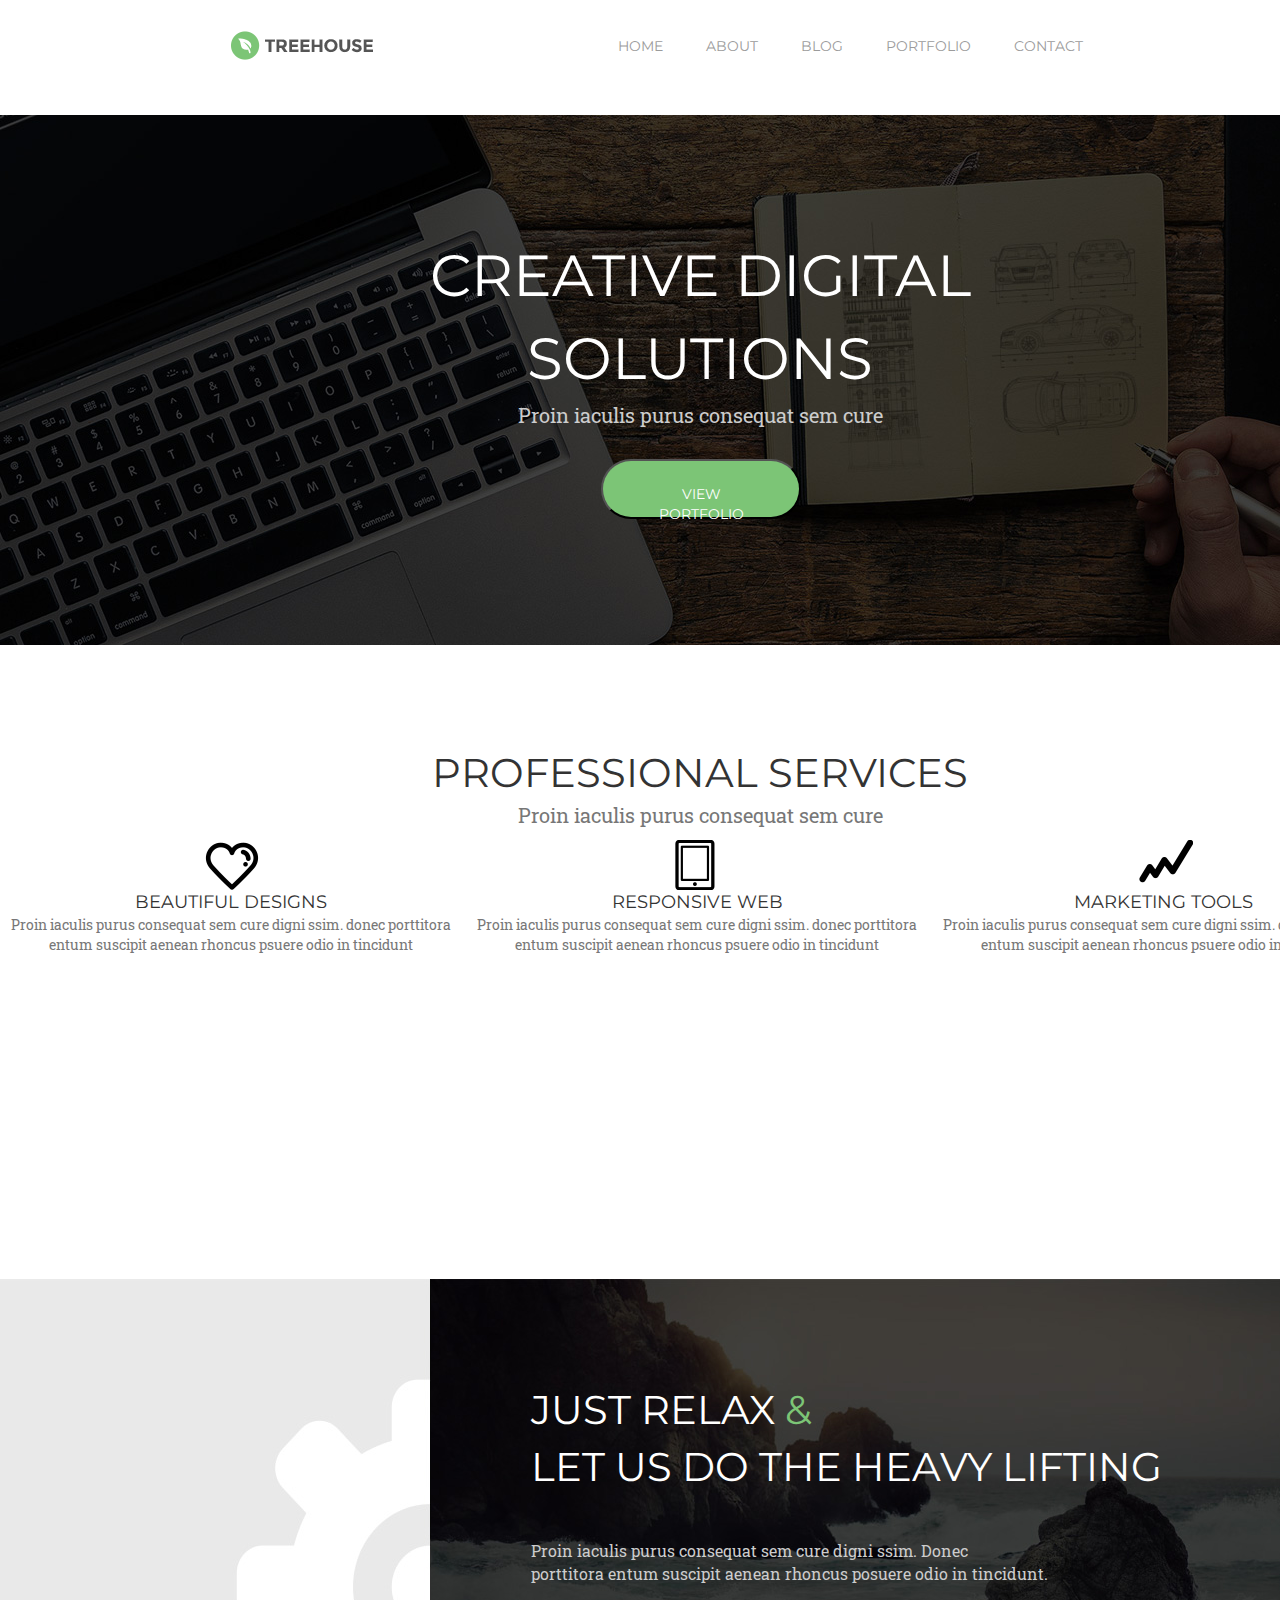
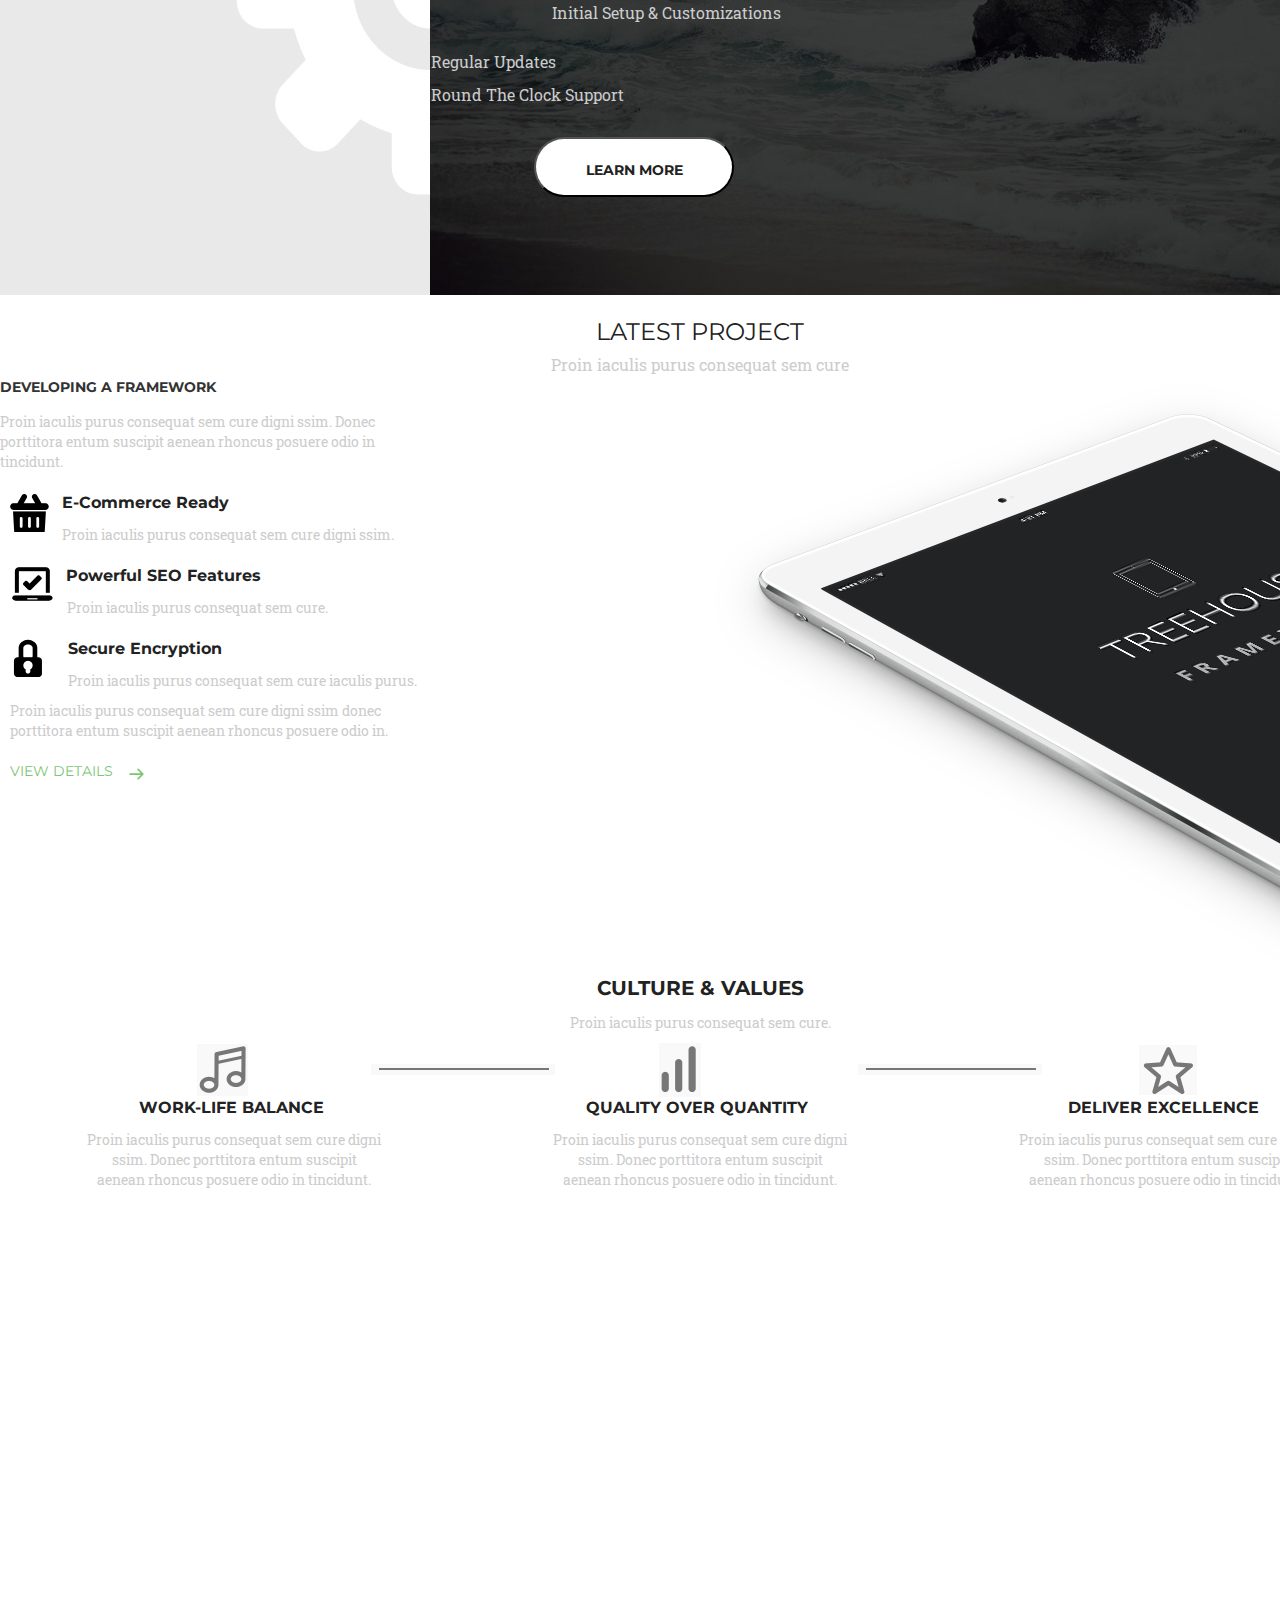
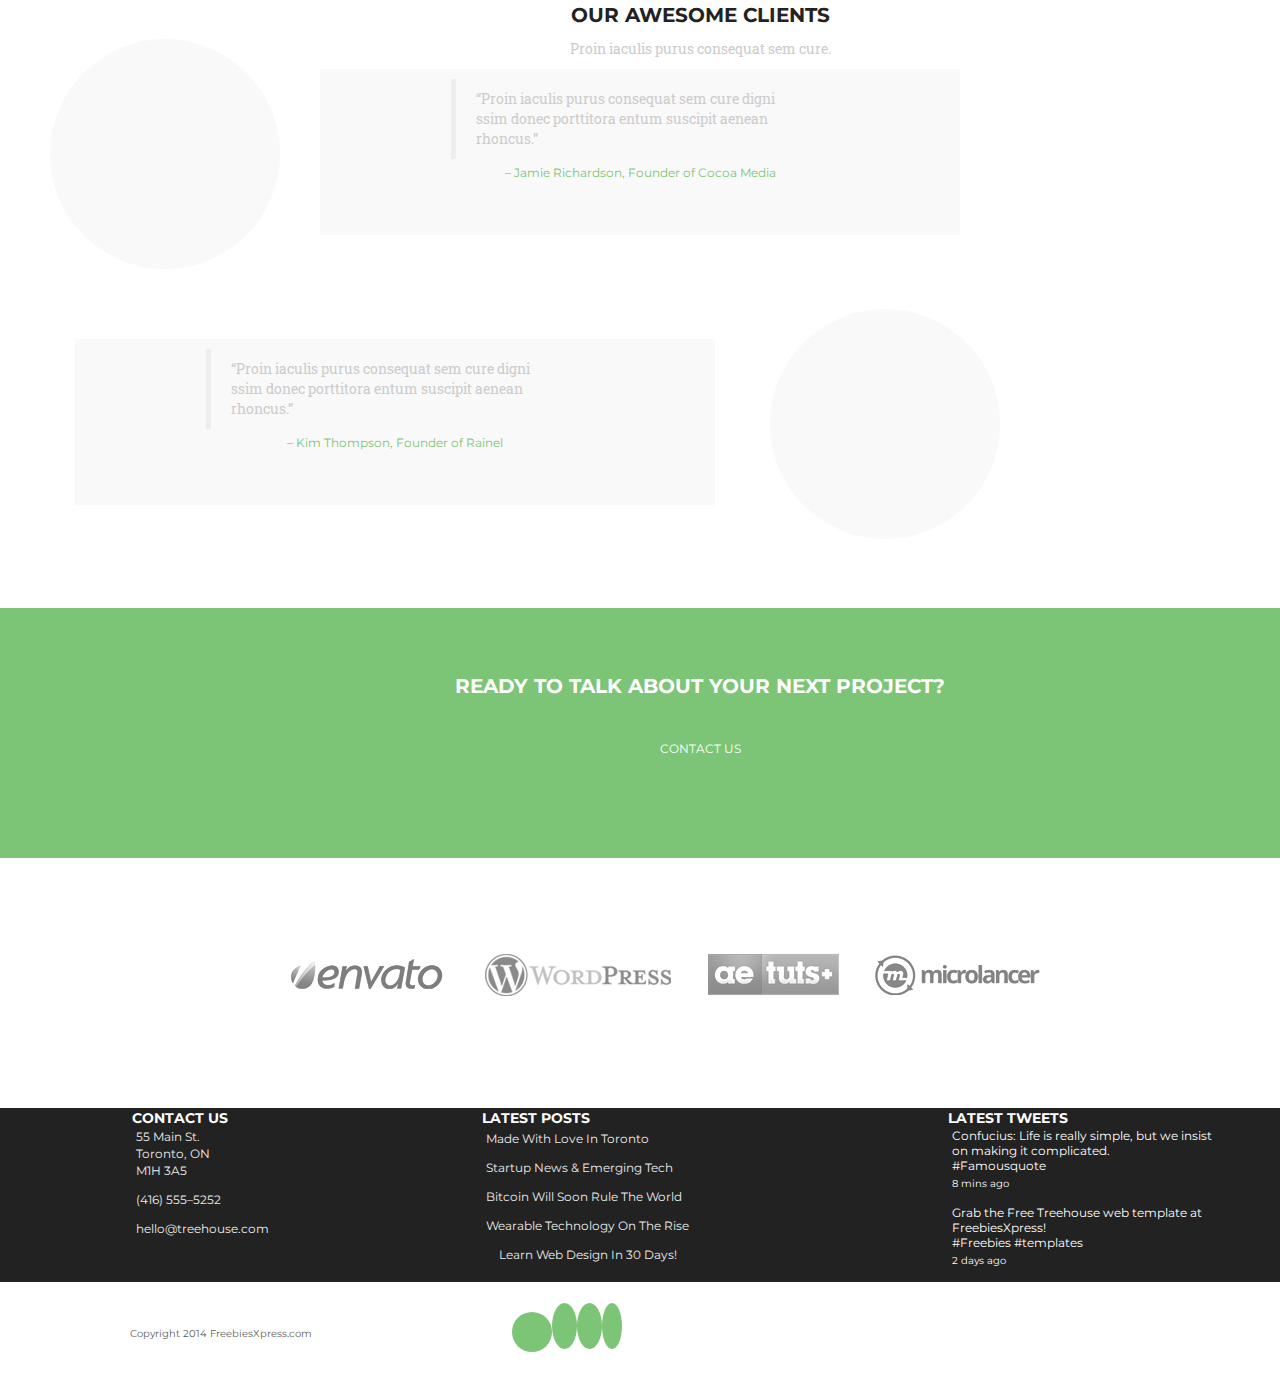
<file: treehouse/index.html>
<!DOCTYPE html>
<html lang="pl">
	<head>
		<meta charset="UTF-8">
		<meta name="viewport" content="width=device-width, initial-scale=1.0">
		<title>Treehouse</title>
		<link href="https://fonts.googleapis.com/css?family=Montserrat" rel="stylesheet">
		<link href="https://fonts.googleapis.com/css?family=Roboto+Slab" rel="stylesheet">
		<link rel="stylesheet" href="http://fontawesome.io/assets/font-awesome/css/font-awesome.css">
		<link href="css/bootstrap.min.css" rel="stylesheet">
		<link rel="stylesheet" href="tree.css">
	</head>
	<body>
		<header>
			<img class="logo_first" src="images\logo.png"/>
			<nav>
				<ul>
					<li><a href="#">Home</a></li>
					<li><a href="#">About</a></li>
					<li><a href="#">Blog</a></li>
					<li><a href="#">Portfolio</a></li>
					<li><a href="#">Contact</a></li>
				</ul>
			</nav>
		</header>
		<div class="slider"> 
			<p class="solut">CREATIVE DIGITAL <span class="solut1">SOLUTIONS</span></p>
			<p class="solut-add">Proin iaculis purus consequat sem cure</p>
			<form>
				<button class="portfolio">VIEW PORTFOLIO</button>
			</form> 
		</div>
		<div class="cont-serv">
			<p class="services">Professional services <span class="m-font">Proin iaculis purus consequat sem cure</span></p>
			<div class="icon-first">
				<img class="icon-serv" src="images2\heart.png"/>
			</div>
			<div class="icon-first">
				<img class="icon-serv" src="images2\mobile.png"/>
			</div>
			<div class="icon-first">
				<img class="icon-serv" src="images2\graph.png"/> 
			</div>
			<p class="other-serv1">Beautiful designs<span class="sm-font">Proin iaculis purus consequat sem cure digni ssim. Donec porttitora entum suscipit aenean rhoncus psuere odio in tincidunt</span></p>
			<p class="other-serv2">Responsive web <span class="sm-font">Proin iaculis purus consequat sem cure digni ssim. Donec porttitora entum suscipit aenean rhoncus psuere odio in tincidunt</span></p>
			<p class="other-serv3">Marketing tools<span class="sm-font">Proin iaculis purus consequat sem cure digni ssim. Donec porttitora entum suscipit aenean rhoncus psuere odio in tincidunt</span></p>
		</div>
		<div class="slider2">
			<div class="slider_left">
				<img src="images2\slider_bottom_left.jpg"/>
			</div>
			<div class="slider_right">
				<p class="just">JUST RELAX <span class="amp">&amp;</span><span class="let">Let us do the heavy lifting</span>
				</p>
				<p class="desc">Proin iaculis purus consequat sem cure digni ssim. Donec</p> 
				<p class="desc1">porttitora entum suscipit aenean rhoncus posuere odio in tincidunt.</p>
				<i class="fa fa-check-circle-o" aria-hidden="true"></i>
				<p class="setup">Initial Setup &amp; Customizations</p>
				<i class="fa fa-check-circle-o" class="first-circle" aria-hidden="true"></i>
				<p class="setup">Regular Updates</p>
				<i class="fa fa-check-circle-o" class="first-circle" aria-hidden="true"></i>
				<p class="setup">Round The Clock Support</p>
				<button class="learn">LEARN MORE</button>
			</div>
		</div>
		<p class="l_project">LATEST PROJECT</p>
		<p class="p_project">Proin iaculis purus consequat sem cure</p>
		<div class="slider3">
			<div class="l_p_desc">
				<p clas="develop"><b>DEVELOPING A FRAMEWORK</b></p>
				<p class="develop_desc">Proin iaculis purus consequat sem cure digni ssim. Donec porttitora entum suscipit aenean rhoncus posuere odio in tincidunt.</p>
				<div class="icon-second">
					<img class="trash" src="images2\trash.png"/>
					<p class="p_dev"><b>E-Commerce Ready</b></p>
					<p class="p_develop">Proin iaculis purus consequat sem cure digni ssim.</p>
				</div>
				<div class="icon-second">
					<img class="pc_check" src="images2\pc_check.png"/>
					<p class="p_dev1"><b>Powerful SEO Features</b></p>
					<p class="p_develop1">Proin iaculis purus consequat sem cure.</p>
				</div>
				<div class="icon-second">
					<img class="padlock" src="images2\padlock.png"/>
					<p class="p_dev2"><b>Secure Encryption</b><span><span></p>
					<p class="p_develop2">Proin iaculis purus consequat sem cure iaculis purus.</p>
					<p class="add_dev_desc">Proin iaculis purus consequat sem cure digni ssim donec porttitora entum suscipit aenean rhoncus posuere odio in.</p>
					<p class="view">VIEW DETAILS</p>
					<img class="arrow" src="images2\arrow.png"/>
				</div>
			</div>
			<div class="p_mobile"></div>
		</div>
		<p class="culture"><b>CULTURE &amp; VALUES</b></p>
		<p class="values">Proin iaculis purus consequat sem cure.</p>
		<div class="cont-amus">
			<div class="icon-third1">
				<img class="icon-amus" src="images2\notes.png"/>
			</div>
			<div class="icon-third2">
				<img class="icon-amus" src="images2\line.png"/>
			</div>
			<div class="icon-third3">
				<img class="icon-amus" src="images2\stakes.png"/> 
			</div>
			<div class="icon-third4">
				<img class="icon-amus" src="images2\line.png"/>
			</div>
			<div class="icon-third5">
				<img class="icon-amus" src="images2\star.png"/>
			</div>
			<p class="amus"><b>WORK-LIFE BALANCE</b></p>
			<p class="amus"><b>QUALITY OVER QUANTITY</b></p>
			<p class="amus"><b>DELIVER EXCELLENCE</b></p>
			<p class="amus2">Proin iaculis purus consequat sem cure digni ssim. Donec porttitora entum suscipit aenean rhoncus posuere odio in tincidunt.</p>
			<p class="amus3">Proin iaculis purus consequat sem cure digni ssim. Donec porttitora entum suscipit aenean rhoncus posuere odio in tincidunt.</p>
			<p class="amus4">Proin iaculis purus consequat sem cure digni ssim. Donec porttitora entum suscipit aenean rhoncus posuere odio in tincidunt.</p>
		</div>
		<div class=clients>
			<p class ="as_clients"><b>OUR AWESOME CLIENTS</b></p>
			<p class="as_p_clients">Proin iaculis purus consequat sem cure.</p>
			<div class="round1"></div>
			<div class="rectangle1">
				<blockquote>&ldquo;Proin iaculis purus consequat sem cure digni ssim donec porttitora entum suscipit aenean rhoncus.&rdquo;</blockquote>
				<p class="founder">&ndash; Jamie Richardson, Founder of Cocoa Media</p>
			</div>
			<div class="rectangle2">
				<blockquote>&ldquo;Proin iaculis purus consequat sem cure digni ssim donec porttitora entum suscipit aenean rhoncus.&rdquo;</blockquote>
				<p class="founder">&ndash; Kim Thompson, Founder of Rainel</p>
			</div>
			<div class="round2"></div>
		</div>
		<div class="next_project">
			<p class="talk"><b>READY TO TALK ABOUT YOUR NEXT PROJECT?</b></p>
			<p class="contact">CONTACT US</p>
		</div>
		<div class="brands">
			<div class="brands2">
				<img class="logo_second" src="images\logo_1.png">
				<img class="logo_second" src="images\logo_wp.png">
				<img class="logo_second" src="images\logo_tuts.png">
				<img class="logo_second" src="images\logo_microlancer.png">
			</div>
		</div>
		<div class="container-fluid">
			<div class="row">
				<div class="col-md-3 col-md-offset-1"><b class="title">CONTACT US</b>
					<div class="datas">
						<i class="fa fa-map-marker" aria-hidden="true"></i>
						<p class="address">55 Main St. Toronto, ON M1H 3A5</p>
					</div>
					<div class="datas">
						<i class="fa fa-mobile" aria-hidden="true"></i>
						<p class="phone">(416) 555&ndash;5252</p>
					</div>
					<div class="datas">
						<i class="fa fa-envelope-o" aria-hidden="true"></i>
						<p class="mail">hello@treehouse.com</p>
					</div>	
				</div>
				<div class="col-md-4"><b class="title">LATEST POSTS</b>
					<div class="datas">
						<i class="fa fa-address-card-o" aria-hidden="true"></i>
						<p class="toronto">made with love in toronto</p>
					</div>
					<div class="datas">
						<i class="fa fa-picture-o" aria-hidden="true"></i>
						<p class="startup">startup news &amp; emerging tech</p>
					</div>
					<div class="datas">
						<i class="fa fa-address-card-o" aria-hidden="true"></i>
						<p class="bitcoin">bitcoin will soon rule the world</p>
					</div>
					<div class="datas">
						<i class="fa fa-address-card-o" aria-hidden="true"></i>
						<p class="technology">wearable technology on the rise</p>
					</div>
					<div class="datas">
						<i class="fa fa-caret-right" aria-hidden="true"></i>
						<p class="web">learn web design in 30 days!</p>
					</div>
				</div>
				<div class="col-md-4"><b class="title">LATEST TWEETS</b>
					<div class="datas">
						<i class="fa fa-twitter" aria-hidden="true"></i>
						<p class="confucius">Confucius: Life is really simple, but we insist on making it complicated.<span class="famous">#famousquote</span><span class="mins">8 mins ago</span></p>
					</div>
						<i class="fa fa-twitter" aria-hidden="true"></i>
						<p class="grab">Grab the Free Treehouse web template at FreebiesXpress!<span class="free">#freebies #templates</span><span class="days">2 days ago</span></p>
				</div>
			</div>
		</div>
		<div class="footer">
			<div class="datas1">
				<i class="fa fa-copyright" aria-hidden="true"></i>
				<div class="copyright">Copyright 2014 FreebiesXpress.com</div>
			</div>
			<div class="social-icon">
				<i class="fa fa-twitter social-twitter" aria-hidden="true"></i>
				<i class="fa fa-facebook social-facebook" aria-hidden="true"></i>
				<i class="fa fa-pinterest-p social-pinterest" aria-hidden="true"></i>
				<i class="fa fa-google-plus social-google" aria-hidden="true"></i>
			</div>
		</div>
		<script src="https://ajax.googleapis.com/ajax/libs/jquery/1.12.4/jquery.min.js"></script>
		<script src="js/bootstrap.min.js"></script>
	</body>
</html>
</file>
<file: treehouse/tree.css>
body {
	font-family: 'Montserrat', sans-serif;
	font-size: 14px;
	margin: 0 auto;
    width: 1400px;
}

header {
	width: 1400px;
	height: 115px;
	background-color: #ffffff;
	position: relative;
}

.logo_first {
	margin-left: 230px;
	margin-top: 31px;
	margin-right: 1028px;
	margin-bottom: 43px;
}

nav { 
	position: absolute;
	right: -64px;
	top: 10px;
	margin-left: 741px;
	margin-top: 26px;
	margin-right: 186px;
	margin-bottom: 50px;
	width: 50%
}

ul {
	list-style: none;
}

li {
	display: inline-block;
	float: left;
	color: #777777;
	text-transform: uppercase;
}

a {
	text-decoration: none;
	margin-right: 43.09px;
	color: #9b9b9b;
}

.slider {
	background: url("images/Treehouse-Home_06.jpg") no-repeat;
	width: 100%;
	height: 530px;
}

.solut {
	font-family: 'Montserrat', sans-serif;
	font-size: 58px;
	color: #fff;
	padding-top: 120px;	
	margin: 0px;   
	text-align: center;
}

.solut1 {
	display: block;
}

.solut-add {
	font-size: 20px;
	font-family: 'Roboto Slab', serif;
	color: #cccccc;
	text-align: center;
}

.portfolio {
	font-size: 14px;
	font-family: 'Montserrat', sans-serif;
	color: #fff;
	background-color: #7cc576;
	padding-top: 23px;
	padding-bottom: 25px;
	padding-left: 36px;
	padding-right: 36px;
	border-radius: 50px 50px 50px 50px;
	margin-left: 601px;
	margin-right: 614px;
	margin-top: 20px;
	width: 200px;
	height: 60px;
}

.cont-serv {
	width: 1400px;
	height: 535px;
	padding-bottom: -102px;
}

.services {
	margin-top: 99px;
	text-align: center;
	font-size: 40px;
	text-transform: uppercase;
}

.other-serv1 {
	font-size: 18px;
	width: 33%;
	display: inline-block;
	text-transform: uppercase;
	text-align: center;
}

.other-serv2 {
	font-size: 18px;
	width: 33%;
	display: inline-block;
	text-transform: uppercase;
	text-align: center;
}

.other-serv3 {
	font-size: 18px;
	width: 33%;
	display: inline-block;
	text-transform: uppercase;
	text-align: center;
}

.m-font {
	font-size: 20px;
	font-family: 'Roboto Slab', serif;
	color: #777777;
	display: block;
	text-transform: lowercase;
}

.sm-font {
	font-size: 14px;
	font-family: 'Roboto Slab', serif;
	color: #777777;
	display: block;
	text-transform: lowercase;
	text-align: center;

}

span:first-letter {
	text-transform: uppercase;
}

.icon-first {
	width: 33%;
	display: inline-block;
	text-align: center; 	
}

.slider2 {
	height: 616px;
	width: 1410px;
	display: block;
	padding: 0px;
	margin: 0px; 
}

.slider_left {
	display: inline-block;
	width: 431px;
	padding: 0px;
	margin: 0px; 
}

.slider_right {
	background: url("images/slider_bottom_right.jpg") no-repeat;
	width: 979px;
	height: 616px;
	float: right;
}

p.just {
	display: inline-block;
	font-family: 'Montserrat', sans-serif;
	font-size: 40px;
	color: #fff;
	margin: 102px 0px 45px 100px;
	text-align: left; 
}

.amp {
	color: #7cc576;
	display: inline-block;
}

.let {
	display: inline-block;
	text-transform: uppercase;
}


.desc {
	font-size: 16px;
	font-family: 'Roboto Slab', serif;
	color: #ccc;
	margin: auto 364px auto 100px;
	width: 60%;
	text-align: left;
}

.desc1 {
	font-size: 16px;
	font-family: 'Roboto Slab', serif;
	color: #ccc;
	margin: auto 364px auto 100px;
	width: 60%;
	text-align: left;
}

.fa-check-circle-o {
	font-size: 31.41px;
	color: #cccccc;
	margin: 11px 21px 11px 100px;
}

.setup {
	display: inline-block;
	color : #cccccc;
	font-size: 16px;
	font-family: 'Roboto Slab', serif;
	margin-right: 551px;
}

.learn {
	color: #222222;
	background-color: #ffffff;
	font-size: 14px;
	font-family: 'Montserrat', sans-serif;
	font-weight: bold;
	padding-top: 21px;
	padding-bottom: 25px;
	padding-left: 36px;
	padding-right: 36px;
	border-radius: 50px 50px 50px 50px;
	margin-left: 103px;
	margin-right: 614px;
	margin-top: 20px;
	width: 200px;
	height: 60px;
}

p.l_project {
	font-size: 24px;
	color: #222222;
	width: 1400px;
	margin: 20px auto 5px;
	text-align: center;
}

p.p_project {
	font-size: 16px;
	font-family: 'Roboto Slab', serif;
	color : #cccccc;
	width: 1400px;
	margin: 0 auto;
	text-align: center;
}

.slider3 {
	width: 1400px;
	height: 597px;	
}

.l_p_desc {
	width: 50%;
	height: 597px;
	display: inline-block;
}

.p_mobile {
	background: url("images/project_mobile.png") no-repeat;
	width: 50%;
	height: 597px;
	/*display: inline-block;*/
	float: right;
}

p.develop {
	font-family: 'Montserrat', sans-serif;
	font-size: 16px;
	font-weight: bold;
	display: inline;
}

.develop_desc {
	text-align: left;
	display: inline-block;
	font-size: 14px;
	font-family: 'Roboto Slab', serif;
	margin: 5px 317px 10px 0px;
	color : #cccccc; 
}

.trash, .pc_check {
	float: left;
	padding-left: 10px;
	padding-top: 10px;
}

.padlock {
	float: left;
	padding-left: 12px;
	padding-top: 10px;
}

.p_dev {
	display: inline-block;
	padding-left: 12px;
	padding-top: 10px;
	margin-right: 218px;
	font-family: 'Montserrat', sans-serif;
	font-size: 16px;
	color: #222222;
}

.p_develop {
	display: inline-block;
	margin-left: 12px;
	margin-top: -10px;
	font-size: 14px;
	font-family: 'Roboto Slab', serif;
	color : #cccccc;
}

.p_dev1 {
	display: inline-block;
	padding-left: 11px;
	padding-top: 10px;
	margin-right: 218px;
	font-family: 'Montserrat', sans-serif;
	font-size: 16px;
	color: #222222;
}

.p_develop1 {
	display: inline-block;
	margin-left: 12px;
	margin-top: -10px;
	font-size: 14px;
	font-family: 'Roboto Slab', serif;
	color : #cccccc;
}

.p_dev2 {
	display: inline-block;
	padding-left: 24px;
	padding-top: 10px;
	margin-right: 218px;
	font-family: 'Montserrat', sans-serif;
	font-size: 16px;
	color: #222222;
}

.p_develop2 {
	display: inline-block;
	margin-left: 24px;
	margin-top: -10px;
	font-size: 14px;
	font-family: 'Roboto Slab', serif;
	color : #cccccc;
}

.add_dev_desc {
	display: inline-block;
	text-align: left;
	font-size: 14px;
	font-family: 'Roboto Slab', serif;
	color : #cccccc;
	margin-right: 310px;
	margin-left: 10px;
}

.view {
	color: #7cc576;
	text-align: left;
	font-size: 14px;	
	font-family: 'Montserrat', sans-serif;
	margin: 10px 10px;
	display: inline-block;
}

.arrow {
	margin-bottom: -3px;
	display: inline-block; 
}

.culture {
	text-align: center;
	font-family: 'Montserrat', sans-serif;
	font-size: 20px;
	color: #222222;
}

.values {
	text-align: center;
	font-size: 14px;
	font-family: 'Roboto Slab', serif;
	color : #cccccc;
}

.icon-third1 {
	width: 23%;
	display: inline-block;
	text-align: center;
	padding-left: 123px;
	padding-right: 0px;
}

.icon-third2 {
	width: 13%;
	display: inline-block;
	text-align: center;
	padding-left: 45px;
	padding-right: 13px;
}

.icon-third3 {
	width: 24%;
	display: inline-block;
	text-align: center;
	padding-left: 0px;
	padding-right: 0px;
}

.icon-third4 {
	width: 14%;
	display: inline-block;
	text-align: center;
	padding-left: 0px;
	padding-right: 0px;
}

.icon-third5 {
	width: 19%;
	display: inline-block;
	text-align: center;
	padding-left: 0px;
	padding-right: 35px;
}

.amus {
	font-size: 16px;
	width: 33%;
	display: inline-block;
	text-align: center;
	font-family: 'Montserrat', sans-serif;
	color: #222222;
}

.amus2 {
	font-size: 14px;
	width: 21%;
	display: inline-block;
	text-align: center;
	font-family: 'Roboto Slab', serif;
	color : #cccccc;
	margin-left: 87px;
	margin-right: 81px;

}

.amus3 {
	font-size: 14px;
	width: 21%;
	display: inline-block;
	text-align: center;
	font-family: 'Roboto Slab', serif;
	color : #cccccc;
	margin-left: 87px;
	margin-right: 81px;

}

.amus4 {
	font-size: 14px;
	width: 21%;
	display: inline-block;
	text-align: center;
	font-family: 'Roboto Slab', serif;
	color : #cccccc;
	margin-left: 87px;
	margin-right: 81px;
}

.cont-amus {
	width: 1400px;
	height: 558px;
}

.clients {
	width: 1400px;
	height: 607px;
}

.as_clients {
	text-align: center;
	font-size: 20px;
	font-family: 'Montserrat', sans-serif;
	color: #222222;
}

.as_p_clients {
	text-align: center;
	font-size: 14px;
	font-family: 'Roboto Slab', serif;
	color : #cccccc;
}

.round1 {
	width: 230px;
	height: 230px;
	display: inline-block;
	border-radius: 50% 50%;
	background-color: #f9f9f9;
	box-sizing: border-box;
	float: left;
	clear: left;
	margin-left: 50px;
	margin-top: -30px;
}

.rectangle1 {
	width: 640px;
	height: 166px;
	background-color: #f9f9f9;
	display: inline-block;
	box-sizing: border-box;
	float: right;
	clear: right;
	margin-right: 440px;
}

.round2 {
	width: 230px;
	height: 230px;
	display: inline-block;
	border-radius: 50% 50%;
	background-color: #f9f9f9;
	box-sizing: border-box;
	float: right;
	clear: right;
	margin-right: 400px;
	margin-top: 40px;
}

.rectangle2 {
	width: 640px;
	height: 166px;
	background-color: #f9f9f9;
	display: inline-block;
	box-sizing: border-box;
	float: left;
	clear: left;
	margin-left: 75px;
	margin-top: 70px;
}

blockquote {
	font-size: 14px;
	font-family: 'Roboto Slab', serif;
	color : #cccccc;
	width: 59%;
	margin: 10px auto 5px;
}

.founder {
	text-align: center;
	font-size: 12px;
	font-family: 'Montserrat', sans-serif;
	color: #7cc576;
}

.next_project {
	width: 1400px;
	height: 250px;
	background-color: #7cc576;
}

.talk {
	color: #ffffff;
	font-family: 'Montserrat', sans-serif;
	font-size: 20px;
	text-align: center;
	padding-top: 64px;
}

.contact {
	color: #ffffff;
	font-family: 'Montserrat', sans-serif;
	font-size: 12px;
	text-align: center;
	margin-top: 40px;
	margin-bottom: 84px;
}

.brands {
	width: 1400px;
	height: 165px;
}

.logo_second {
	display: inline-block;
	text-align: center;
	padding-left: 15px;
	padding-right: 15px;
	padding-top: 10px;
	padding-bottom: 10px;
}

.brands2 {
	margin: 85px 0px auto 276px;
}

.container-fluid {
	background-color: #222222;
}
	
.title {
	color: #ffffff;
}

.fa-map-marker {
	vertical-align: top;
	display: inline-block;
	padding-top: 3px;
	font-size: 25px;
	color: #ececec;
}

.address {
	display: inline-block;
	width: 30%;
	color: #ececec;
	font-family: 'Montserrat', sans-serif;
	font-size: 12px;
}

.fa-mobile {
	vertical-align: top;
	display: inline-block;
	padding-top: 3px;
	font-size: 30px;
	color: #ececec;
}

.phone {
	display: inline-block;
	color: #ececec;
	font-family: 'Montserrat', sans-serif;
	font-size: 12px;
}

.fa-envelope-o {
	vertical-align: top;
	display: inline-block;
	padding-top: 3px;
	font-size: 20px;
	color: #ececec;
}

.mail {
	display: inline-block;
	color: #ececec;
	font-family: 'Montserrat', sans-serif;
	font-size: 12px;	
}

.datas {
	display: block;
}

.fa-address-card-o {
	vertical-align: top;
	display: inline-block;
	font-size: 12px;
	padding-top: 4px;
	color: #ececec;
}

.toronto {
	display: inline-block;
	text-transform: capitalize;
	color: #ececec;
	font-family: 'Montserrat', sans-serif;
	font-size: 12px;
}

.fa-picture-o {
	vertical-align: top;
	display: inline-block;
	padding-top: 4px;
	color: #ececec;
}

.startup {
	display: inline-block;
	text-transform: capitalize;
	color: #ececec;
	font-family: 'Montserrat', sans-serif;
	font-size: 12px;
}

.bitcoin {
	display: inline-block;
	text-transform: capitalize;
	color: #ececec;
	font-family: 'Montserrat', sans-serif;
	font-size: 12px;
}

.technology {
	display: inline-block;
	text-transform: capitalize;
	color: #ececec;
	font-family: 'Montserrat', sans-serif;
	font-size: 12px;
}

.fa-caret-right {
	vertical-align: top;
	display: inline-block;
	width: 3%;
	font-size: 20px;
	color: #ececec;
}

.web {
	display: inline-block;
	text-transform: capitalize;
	color: #ececec;
	font-family: 'Montserrat', sans-serif;
	font-size: 12px;
}


.fa-twitter {
	vertical-align: top;
	display: inline-block;
	padding-top: 2px;
	color: #ececec;
}

.confucius {
	display: inline-block;
	width: 61%;
	color: #ffffff;
	line-height: 15px;
	font-family: 'Montserrat', sans-serif;
	font-size: 12px;
}


.famous {
	display: block;
	color: #ffffff;
	font-family: 'Montserrat', sans-serif;
	font-size: 12px;
	line-height: 15px;
}

.mins {
	display: block;
	color: #ffffff;
	font-family: 'Montserrat', sans-serif;
	font-size: 10px;
	line-height: 22px;
}

.grab {
	display: inline-block;
	width: 59%;
	color: #ffffff;
	font-family: 'Montserrat', sans-serif;
	font-size: 12px;
	line-height: 15px;
}

.free {
	display: block;
	width: 76%;
	color: #ffffff;
	font-family: 'Montserrat', sans-serif;
	font-size: 12px;
	line-height: 15px;
}

.days {
	display: block;
	width: 30%;
	color: #ffffff;
	font-family: 'Montserrat', sans-serif;
	font-size: 10px;
	line-height: 22px;
}

.footer {
	background-color: #ffffff;
	height: 100px;
	display: flex;
	/*justify-content: center;*/
	align-items: center;
}

.social-twitter {
	border-radius: 50%;
	background-color: #7cc576;
	width: 40px;
	height: 40px;
	font-size: 20px;
	padding: 11px;
	color: #000000;
}

.social-facebook {
	border-radius: 50%;
	background-color: #7cc576;
	width: 40px;
	height: 40px;
	font-size: 20px;
	padding: 11px 11px 11px 14px;
	color: #000000;
}

.social-pinterest {
	border-radius: 50%;
	background-color: #7cc576;
	width: 40px;
	height: 40px;
	font-size: 20px;
	color: #000000;
	padding: 11px 11px 11px 14px;
}

.social-google {
	border-radius: 50%;
	background-color: #7cc576;
	width: 40px;
	height: 40px;
	font-size: 20px;
	color: #000000;
	padding: 11px 11px 11px 9px;
}

.social-icon {
	margin-left: 200px;
}

.fa-copyright {
	color: #999999;
	font-size: 10px;
}
.copyright {
	display: inline-block;
	color: #606060;
	font-size: 10px;
}

.datas1 {
	margin-left: 130px;	
}
</file>
